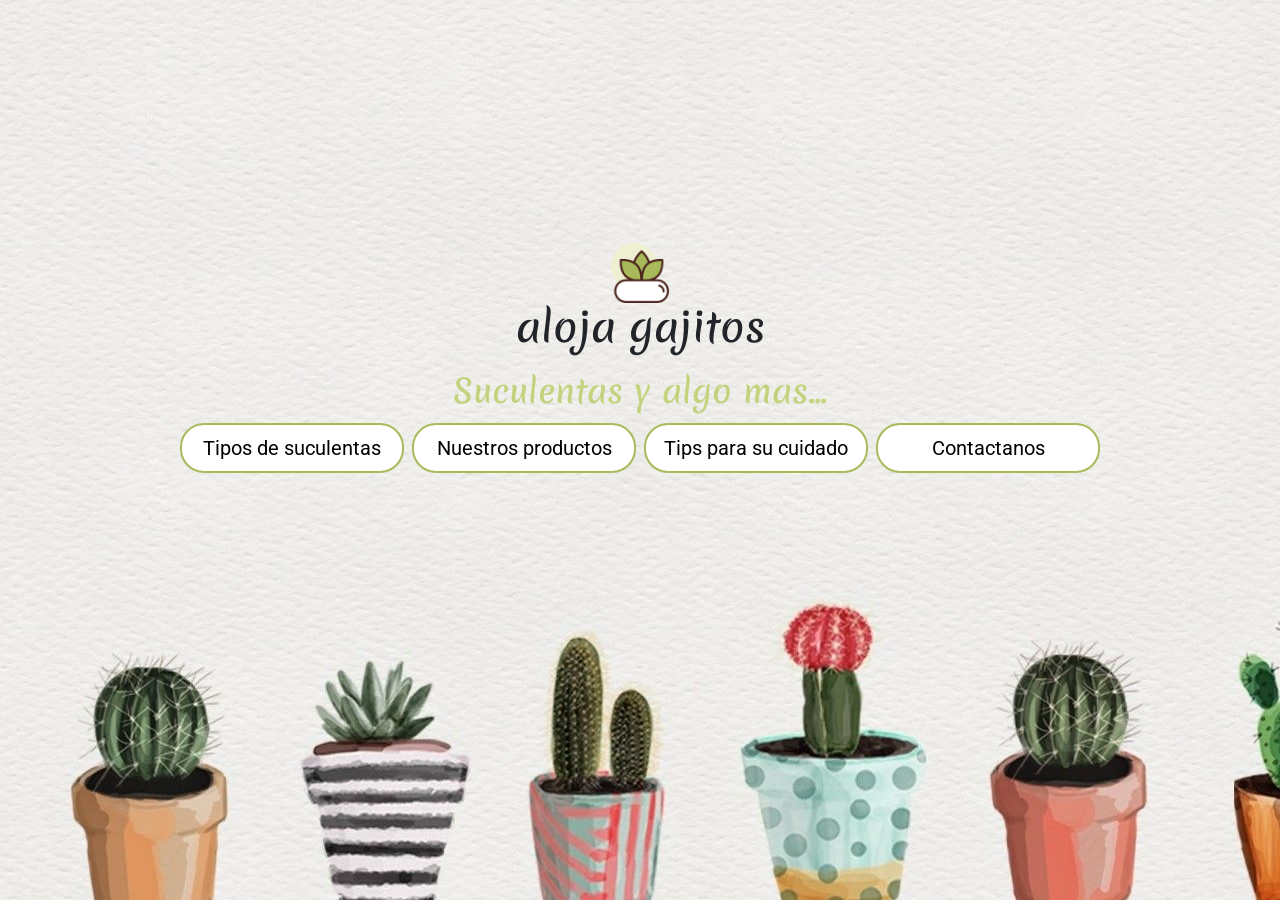
<file: index.html>
<!DOCTYPE html>
<html>
<head>
	<title>Aloja gajitos</title>
	<meta charset="utf-8">
    <meta name="viewport" content="width=device-width, initial-scale=1, shrink-to-fit=no">
    <link rel="stylesheet" href="https://use.fontawesome.com/releases/v5.15.3/css/all.css" integrity="sha384-SZXxX4whJ79/gErwcOYf+zWLeJdY/qpuqC4cAa9rOGUstPomtqpuNWT9wdPEn2fk" crossorigin="anonymous">

	<link rel="stylesheet" href="https://cdnjs.cloudflare.com/ajax/libs/animate.css/4.1.1/animate.min.css"/>

	
	<!-- cdn de bootstrap -->
	<link href="https://cdn.jsdelivr.net/npm/bootstrap@5.0.1/dist/css/bootstrap.min.css" rel="stylesheet" integrity="sha384-+0n0xVW2eSR5OomGNYDnhzAbDsOXxcvSN1TPprVMTNDbiYZCxYbOOl7+AMvyTG2x" crossorigin="anonymous">
	<!-- este script debe ir en la parte de abajo -->
	<script src="https://cdn.jsdelivr.net/npm/bootstrap@5.0.1/dist/js/bootstrap.bundle.min.js" integrity="sha384-gtEjrD/SeCtmISkJkNUaaKMoLD0//ElJ19smozuHV6z3Iehds+3Ulb9Bn9Plx0x4" crossorigin="anonymous"></script>

	<link rel="preconnect" href="https://fonts.gstatic.com">

	<link rel="stylesheet" type="text/css" href="css/estilo.css">


	<meta name="description" content="En nuestro sitio encontraras todo lo que necesites saber acerca de las suculentas y donde las conseguiras al mejor precio!">

	<meta name="keywords"  content="PLANTAS, SUCULENTAS, CACTUS, MACETAS">
	<!-- link del icono de la pestaña-->
	<link rel="shortcut icon" href="media/logoIcono.ico" />
</head>
<body>

	<!-- bloque del encabezado -->
	
	<div class="fondoPrincipal">
		<div class="fondoPrincipal__menu">
				<a href="index.html">
					<img class="logo logo-header" src="media/logo.png" alt="logo">
				</a>
			<h1 class="animate__animated animate__fadeIn ">aloja gajitos</h1>	
			<h2 class="animate__animated animate__fadeIn ">Suculentas y algo mas...</h2>
			<div class="fondoPrincipal__botones">
					
				<a href="pages/tipos.html" title="inicio">

					<button type="" class="button button1">
						Tipos de suculentas
					</button>
				</a>
				<a href="pages/productos.html" title="inicio">
					<button type="" class="button button1">
						Nuestros productos
					</button>
				</a>
				<a href="pages/tips.html" title="inicio">
					<button type="" class="button button1">
						Tips para su cuidado
					</button>
				</a>	
				<a href="pages/contactanos.html" title="inicio">
					<button type="" class="button button1">
						Contactanos
					</button>
				</a>	
			</div>
		</div>
	</div>

<script src="https://cdn.jsdelivr.net/npm/bootstrap@4.6.0/dist/js/bootstrap.bundle.min.js" integrity="sha384-Piv4xVNRyMGpqkS2by6br4gNJ7DXjqk09RmUpJ8jgGtD7zP9yug3goQfGII0yAns" crossorigin="anonymous">
</script>
<script src="https://code.jquery.com/jquery-3.5.1.slim.min.js" integrity="sha384-DfXdz2htPH0lsSSs5nCTpuj/zy4C+OGpamoFVy38MVBnE+IbbVYUew+OrCXaRkfj" crossorigin="anonymous">
</script>
<script src="https://cdn.jsdelivr.net/npm/bootstrap@4.6.0/dist/js/bootstrap.bundle.min.js" integrity="sha384-Piv4xVNRyMGpqkS2by6br4gNJ7DXjqk09RmUpJ8jgGtD7zP9yug3goQfGII0yAns" crossorigin="anonymous">
</script>


</body>
</html>
</file>
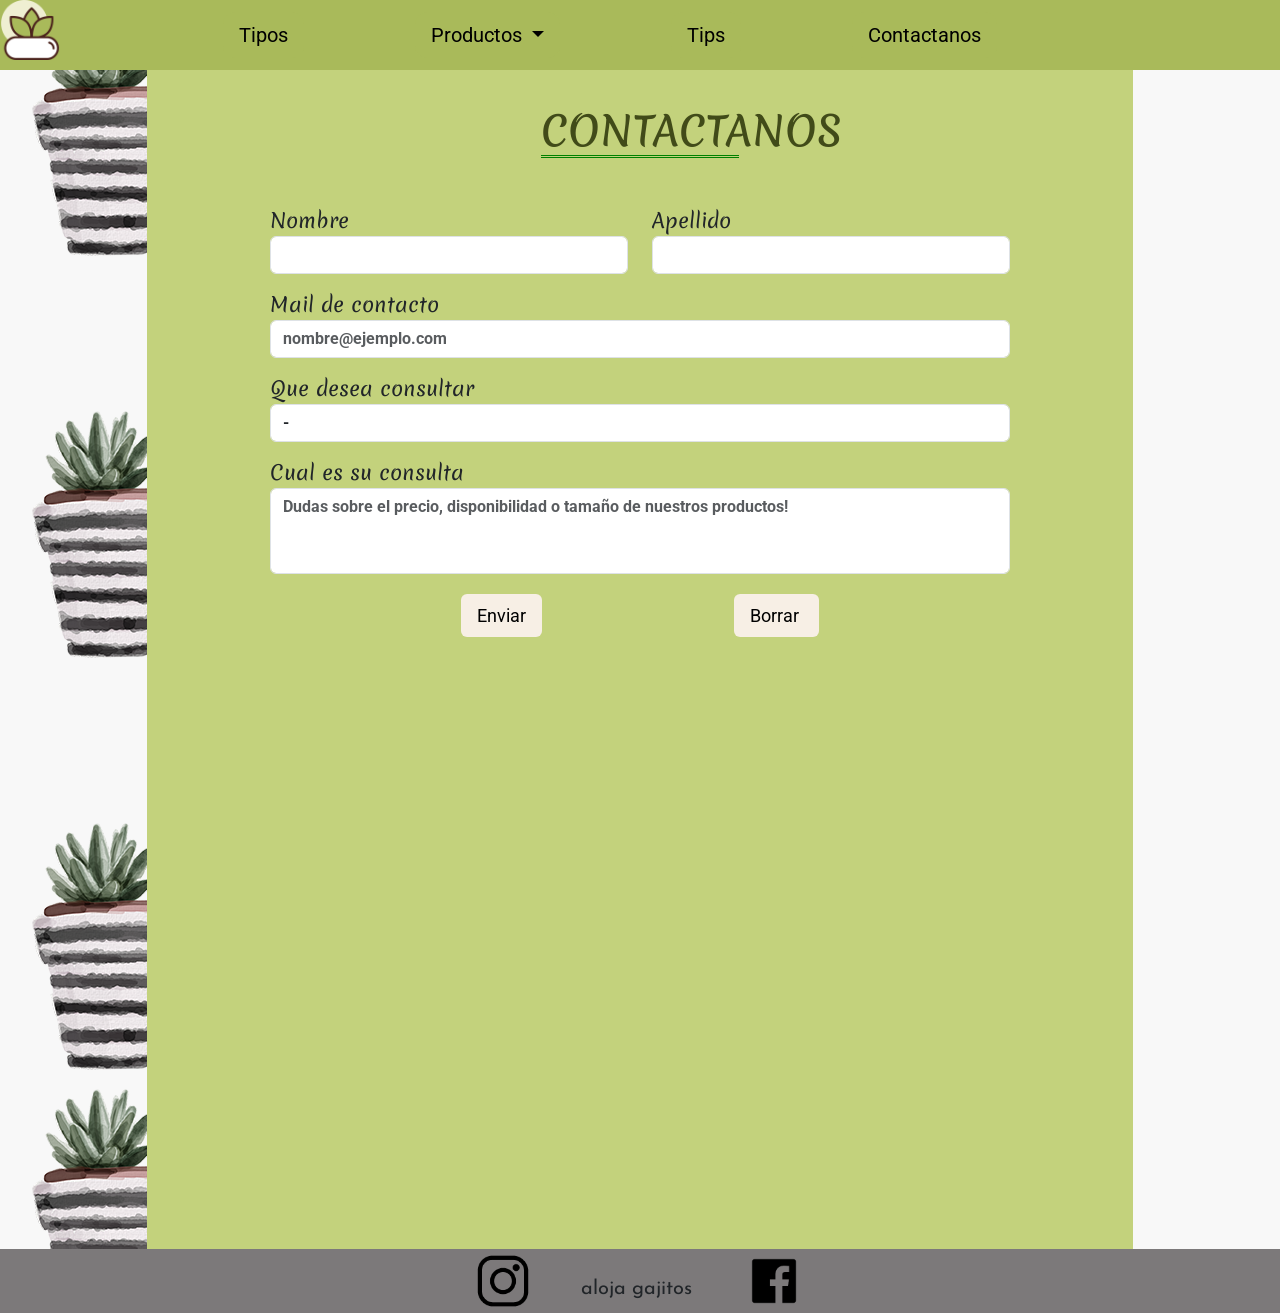
<file: pages/contactanos.html>
<!DOCTYPE html>
<html>
<head>
	<title>Contactanos</title>
	<meta charset="utf-8">
    <meta name="viewport" content="width=device-width, initial-scale=1, shrink-to-fit=no">
    <link rel="stylesheet" href="https://use.fontawesome.com/releases/v5.15.3/css/all.css" integrity="sha384-SZXxX4whJ79/gErwcOYf+zWLeJdY/qpuqC4cAa9rOGUstPomtqpuNWT9wdPEn2fk" crossorigin="anonymous">

	<link rel="stylesheet" href="https://cdnjs.cloudflare.com/ajax/libs/animate.css/4.1.1/animate.min.css"/>

	<!-- cdn de bootstrap -->
	<link href="https://cdn.jsdelivr.net/npm/bootstrap@5.0.1/dist/css/bootstrap.min.css" rel="stylesheet" integrity="sha384-+0n0xVW2eSR5OomGNYDnhzAbDsOXxcvSN1TPprVMTNDbiYZCxYbOOl7+AMvyTG2x" crossorigin="anonymous">
	<!-- este script debe ir en la parte de abajo -->
	<script src="https://cdn.jsdelivr.net/npm/bootstrap@5.0.1/dist/js/bootstrap.bundle.min.js" integrity="sha384-gtEjrD/SeCtmISkJkNUaaKMoLD0//ElJ19smozuHV6z3Iehds+3Ulb9Bn9Plx0x4" crossorigin="anonymous"></script>

	<link rel="preconnect" href="https://fonts.gstatic.com">

	<link rel="stylesheet" type="text/css" href="../css/estilo.css">
	<!-- link del icono de la pestaña-->
	<link rel="shortcut icon" href="../media/logoIcono.ico" />

	<meta name="description" content="No dudes en consultar cualquier duda que tengas sobre nosotros y nuestros productos!">
</head>
<body>
<!-- Header de la pagina, con sus respectivos navs -->
	<header>
	<a href="../index.html">
			<img class="logo logo-header" src="../media/logo.png" alt="logo">
		</a>
		<nav class="navbar navbar-light navbar-expand-lg  text-dark  w-100 m-auto">
			<div class="container-fluid">
			  <button class="navbar-toggler" type="button" data-bs-toggle="collapse" data-bs-target="#navbarNavDropdown" aria-controls="navbarNavDropdown" aria-expanded="false" aria-label="Toggle navigation">
				<span class="navbar-toggler-icon"></span>
			  </button>
			  <div class="collapse navbar-collapse" id="navbarNavDropdown">
				<ul class="navegador navbar-nav">
				  <li class="nav-item">
					<a class="button button3" aria-current="page" href="tipos.html">Tipos</a>
				  </li>
				  <li class="nav-item dropdown">
					<a class="button button3 dropdown-toggle" href="productos.html" id="navbarDropdownMenuLink" role="button" data-bs-toggle="dropdown" aria-expanded="false">
					  Productos
					</a>
					<ul class="dropdown-menu" aria-labelledby="navbarDropdownMenuLink">
					  <li><a class="dropdown-item  bg-transparent text-dark" href="productos.html">Suculentas</a></li>
					  <li><a class="dropdown-item  bg-transparent text-dark" href="productos.html#carouselExampleCaptions">Macetas</a></li>
					  <li><a class="dropdown-item  bg-transparent text-dark" href="productos.html#carouselExampleCaptions2">Cactus</a></li>
					  
					</ul>
				  </li>
				  <li class="nav-item">
					<a class="button button3" href="tips.html">Tips</a>
				  </li>
				 
				  <li class="nav-item">
					<a class="button button3" href="contactanos.html">Contactanos</a>
				  </li>
				</ul>
			  </div>
			</div>
		  </nav>
	</header>
		<!-- bloque para establecer el fondo-->
	<div class="fondo">
		<!-- bloque que contiene toda la informacion principal del sitio -->
		<div class="menuPrincipal">
			<div class="subBloques" id="contactanos">
				<h1 class="subBloques__subtitulos" >CONTACTANOS</h1>
				<!-- bloque interior de parrafos y demas-->
				<div class="subBloques__parrafos">
						<!-- bloque para dejar el formulario de contacto y el mapa donde se encuentra el local-->
						<div class="bloqueContacto">					
							<div class="formulario">	
								<form>
									<div class="row">
									    <div class="col">
									    	<label for="">Nombre</label>
									      <input type="text" class="form-control places" >
									    </div>
									    <div class="col">
									    	<label for="">Apellido</label>
									      <input type="text" class="form-control places" >
									    </div>
									</div>
								  <div class="form-group">
								    <label for="exampleFormControlInput1">Mail de contacto</label>
								    <input type="email" class="form-control places" id="exampleFormControlInput1" placeholder="nombre@ejemplo.com">
								  </div>
								  <div class="form-group">
								    <label  for="exampleFormControlSelect1">Que desea consultar</label>
								    <select class="form-control places" id="exampleFormControlSelect1">
								      <option class="places bg-transparent">-</option>
								      <option class="places">Suculenta</option>
								      <option class="places">Maceta</option>
								      <option class="places">Cactus</option>
								      <option class="places">Otra</option>
								    </select>
								  </div>
								  <div class="form-group">
								    <label for="exampleFormControlTextarea1">Cual es su consulta</label>
								    <textarea class="form-control places" id="exampleFormControlTextarea1" rows="3" placeholder="Dudas sobre el precio, disponibilidad o tamaño de nuestros productos!"></textarea>
								  </div>
								<div class="consulta__boton">
									<button type="button" id="Enviar" class="button button2" data-backdrop="false" data-dismiss="#envioContacto" data-toggle="modal" data-target="#envioContacto" >
										Enviar
									</button>
									<div class="modal fade" id="envioContacto" tabindex="-1"  aria-hidden="true">
									  <div class="modal-dialog">
									    <div class="modal-content">						
									      <div class="modal-body">
									        Muchas gracias por contactarse! Vamos a responder su consulta a la brevedad :)
									      </div>
									      <div class="modal-footer">
									        <button type="button" class="button button2 buttonClose" data-dismiss="modal">Cerrar</button>
									      </div>
									    </div>
									  </div>
									</div>
									<input class=" button button2 buttonClose" type="reset"  name="reset" value="Borrar ">	
								</div>
								</form>
							</div>
							<div class="mapa">								
								<iframe src="https://www.google.com/maps/embed?pb=!1m18!1m12!1m3!1d1900.0476895136574!2d-59.8729751818646!3d-36.78288241011887!2m3!1f0!2f0!3f0!3m2!1i1024!2i768!4f13.1!3m3!1m2!1s0x9594270cb473174b%3A0x2f7ccb12e36c6a9c!2sAzul%2C%20Provincia%20de%20Buenos%20Aires!5e0!3m2!1ses-419!2sar!4v1626134187841!5m2!1ses-419!2sar" style="border:0;" allowfullscreen="" loading="lazy"></iframe>
							</div>
						</div>
				</div>
			</div>
		</div>
	</div>
<!-- Seccion del footer -->
<footer class="foot">
	<div class="redes" >
		<a href="https://www.instagram.com/leomessi/" target="_blank">
			<img src="../media/IgLetra.png" alt="instagram">
		</a>	
		<p>aloja gajitos</p>
		<a  href="https://www.facebook.com/" target="_blank">
			<img class="face" src="../media/faceLetra.png" alt="Faceebook">
		</a>
	</div>

</footer>

<!-- Lista de scripts -->
<script src="https://cdn.jsdelivr.net/npm/bootstrap@4.6.0/dist/js/bootstrap.bundle.min.js" integrity="sha384-Piv4xVNRyMGpqkS2by6br4gNJ7DXjqk09RmUpJ8jgGtD7zP9yug3goQfGII0yAns" crossorigin="anonymous">
</script>
<script src="https://code.jquery.com/jquery-3.5.1.slim.min.js" integrity="sha384-DfXdz2htPH0lsSSs5nCTpuj/zy4C+OGpamoFVy38MVBnE+IbbVYUew+OrCXaRkfj" crossorigin="anonymous">
</script>
<script src="https://cdn.jsdelivr.net/npm/bootstrap@4.6.0/dist/js/bootstrap.bundle.min.js" integrity="sha384-Piv4xVNRyMGpqkS2by6br4gNJ7DXjqk09RmUpJ8jgGtD7zP9yug3goQfGII0yAns" crossorigin="anonymous">
</script>

</body>
</html>
</file>
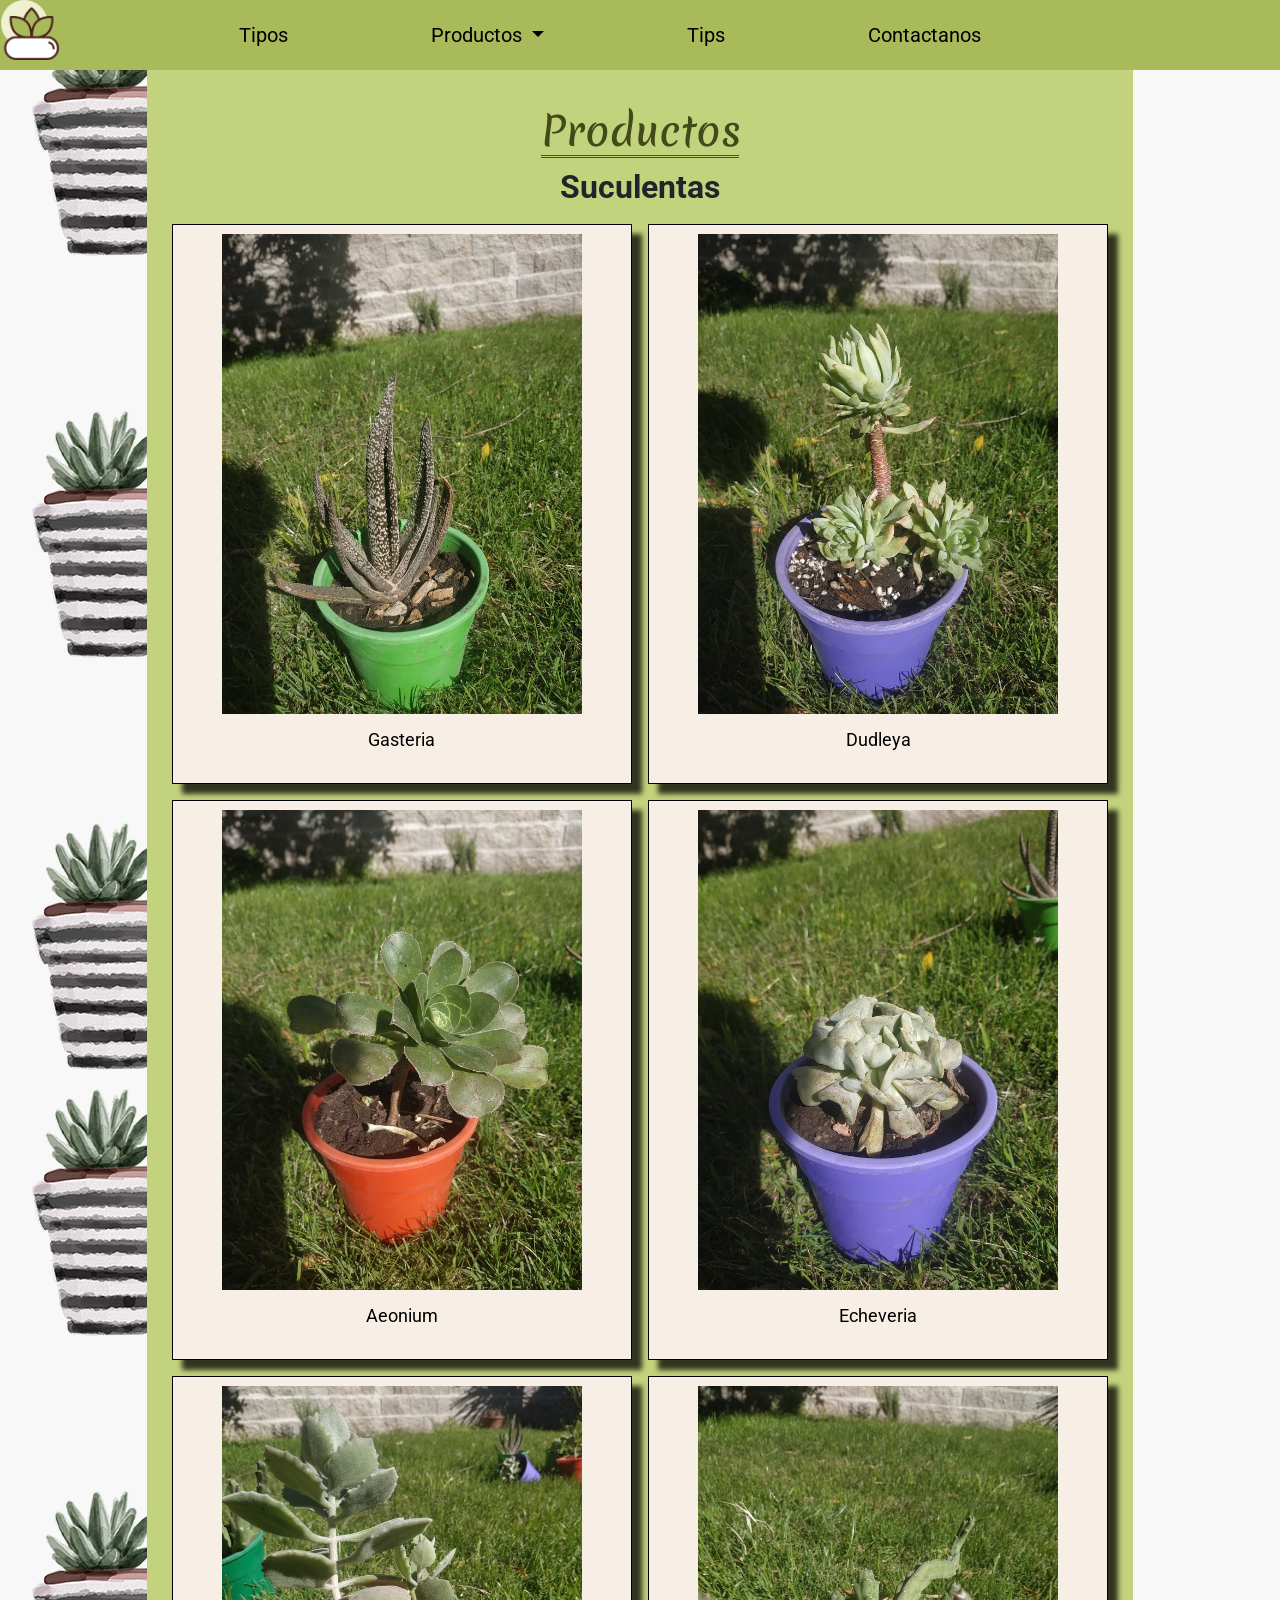
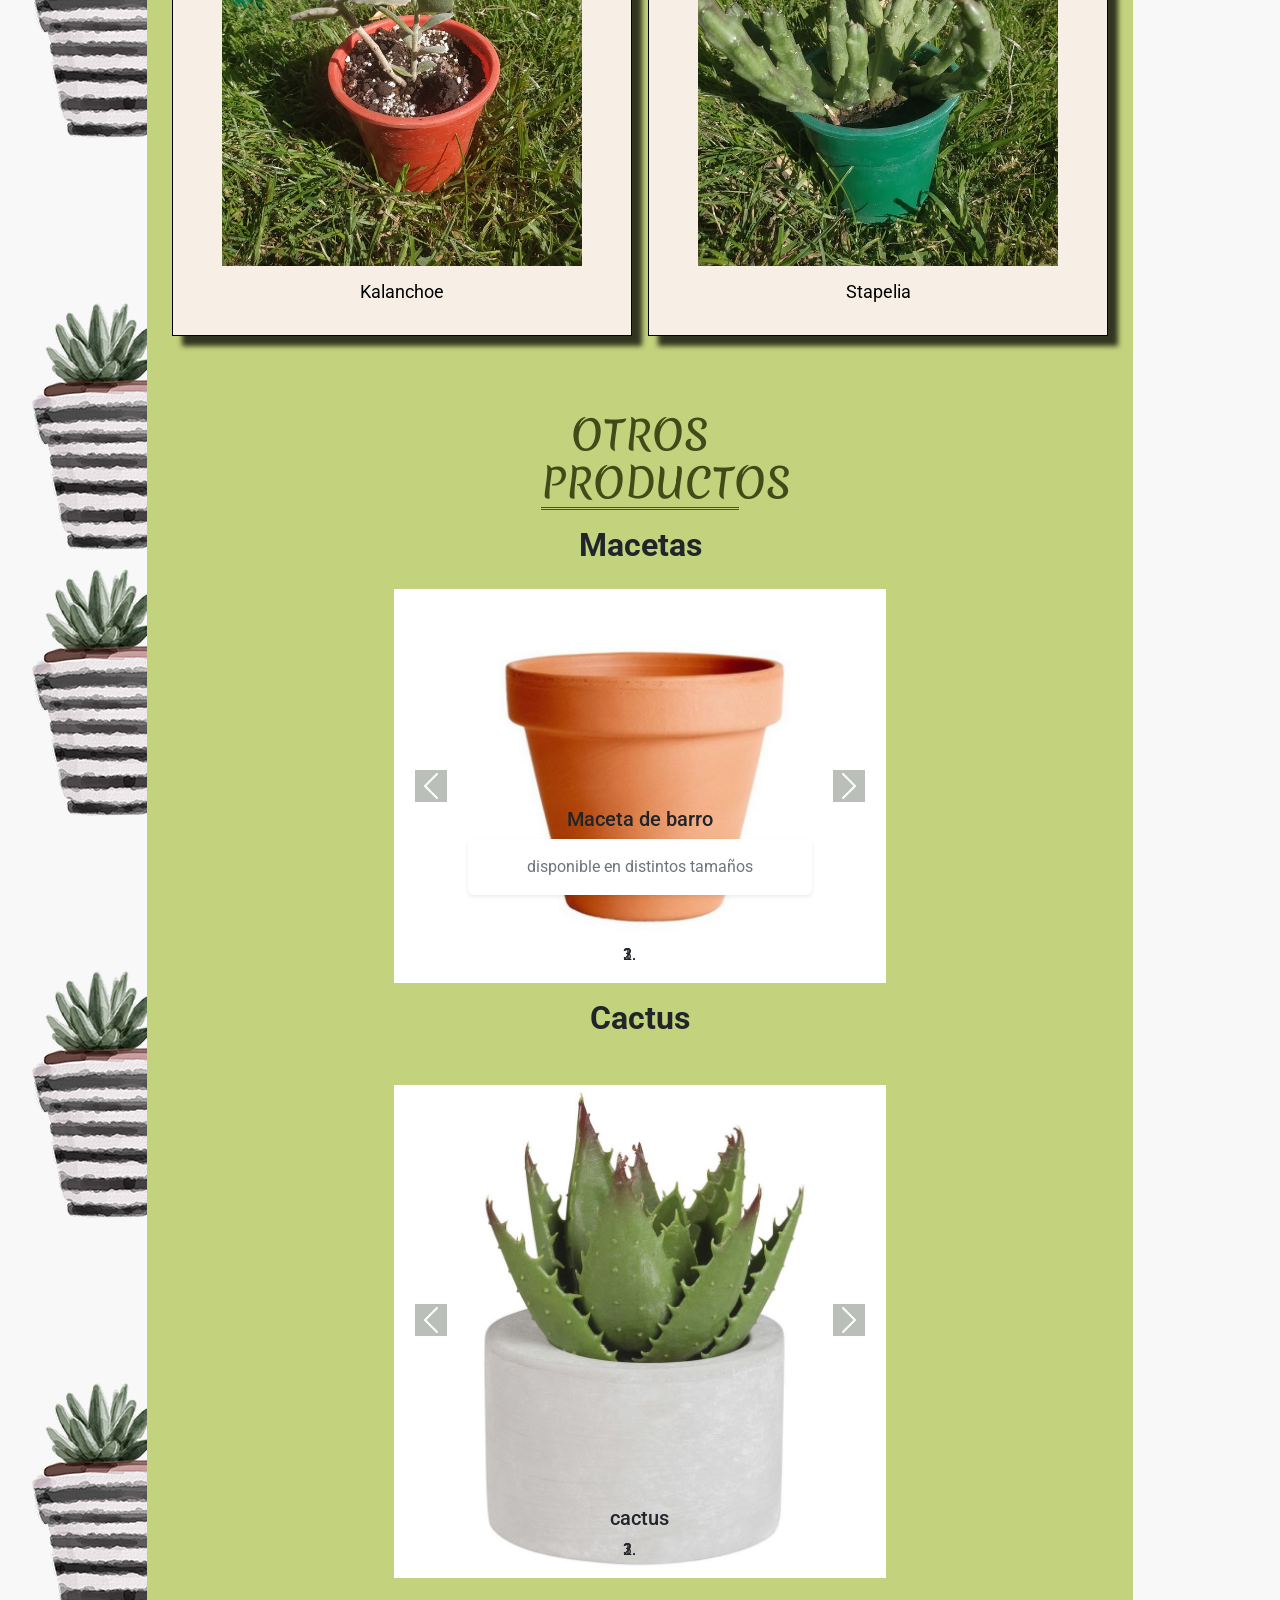
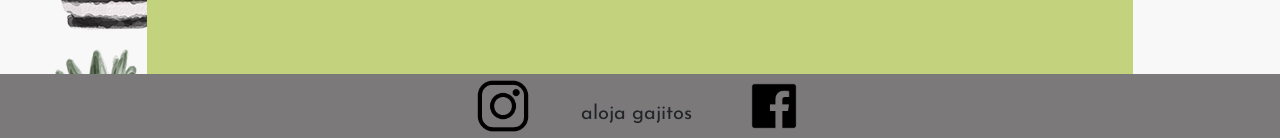
<file: pages/productos.html>
<!DOCTYPE html>
<html>
<head>
	<title>Productos</title>
	<meta charset="utf-8">
    <meta name="viewport" content="width=device-width, initial-scale=1, shrink-to-fit=no">
    <link rel="stylesheet" href="https://use.fontawesome.com/releases/v5.15.3/css/all.css" integrity="sha384-SZXxX4whJ79/gErwcOYf+zWLeJdY/qpuqC4cAa9rOGUstPomtqpuNWT9wdPEn2fk" crossorigin="anonymous">

	<link rel="stylesheet" href="https://cdnjs.cloudflare.com/ajax/libs/animate.css/4.1.1/animate.min.css"/>

	<!-- cdn de bootstrap -->
	<link href="https://cdn.jsdelivr.net/npm/bootstrap@5.0.1/dist/css/bootstrap.min.css" rel="stylesheet" integrity="sha384-+0n0xVW2eSR5OomGNYDnhzAbDsOXxcvSN1TPprVMTNDbiYZCxYbOOl7+AMvyTG2x" crossorigin="anonymous">
	<!-- este script debe ir en la parte de abajo -->
	<script src="https://cdn.jsdelivr.net/npm/bootstrap@5.0.1/dist/js/bootstrap.bundle.min.js" integrity="sha384-gtEjrD/SeCtmISkJkNUaaKMoLD0//ElJ19smozuHV6z3Iehds+3Ulb9Bn9Plx0x4" crossorigin="anonymous"></script>

	<link rel="preconnect" href="https://fonts.gstatic.com">

	<link rel="stylesheet" type="text/css" href="../css/estilo.css">

	<meta name="description" content="Aqui podras encontrar nuestros diversos productos, no dudes en consultar!">
</head>
<body>
<!-- Header de la pagina, con sus respectivos navs -->
	<header>
	<a href="../index.html">
			<img class="logo logo-header" src="../media/logo.png" alt="logo">
		</a>
		<nav class="navbar navbar-light navbar-expand-lg  text-dark  w-100 m-auto">
			<div class="container-fluid">
			  <button class="navbar-toggler" type="button" data-bs-toggle="collapse" data-bs-target="#navbarNavDropdown" aria-controls="navbarNavDropdown" aria-expanded="false" aria-label="Toggle navigation">
				<span class="navbar-toggler-icon"></span>
			  </button>
			  <div class="collapse navbar-collapse" id="navbarNavDropdown">
				<ul class="navegador navbar-nav">
				  <li class="nav-item">
					<a class="button button3" aria-current="page" href="tipos.html">Tipos</a>
				  </li>
				  <li class="nav-item dropdown">
					<a class="button button3 dropdown-toggle" href="productos.html" id="navbarDropdownMenuLink" role="button" data-bs-toggle="dropdown" aria-expanded="false">
					  Productos
					</a>
					<ul class="dropdown-menu" aria-labelledby="navbarDropdownMenuLink">
					  <li><a class="dropdown-item  bg-transparent text-dark" href="productos.html">Suculentas</a></li>
					  <li><a class="dropdown-item  bg-transparent text-dark" href="productos.html#carouselExampleCaptions">Macetas</a></li>
					  <li><a class="dropdown-item  bg-transparent text-dark" href="productos.html#carouselExampleCaptions2">Cactus</a></li>
					  
					</ul>
				  </li>
				  <li class="nav-item">
					<a class="button button3" href="tips.html">Tips</a>
				  </li>
				 
				  <li class="nav-item">
					<a class="button button3" href="contactanos.html">Contactanos</a>
				  </li>
				</ul>
			  </div>
			</div>
		  </nav>
	</header>
<!-- bloque para establecer el fondo-->
<div class="fondo">
	<!-- bloque que contiene toda la informacion principal del sitio -->
	<div class="menuPrincipal">
		<div class="subBloques" id="producto">			
				<h1 class="subBloques__subtitulos">Productos</h1>
				<!-- bloque interior de parrafos y demas-->
				<div class="subBloques__parrafos">
					<div id="tituloParrafo">
						<h2>Suculentas</h2>
					</div>
					<!--Bloque que contiene nuestras suculentas al publico -->
					<div class="subBloques__grilla">
						<div class="grilla__bloques">
							<img  class="grilla__img" src="../media/sucuVenta3.jpg"  alt="Gasteria">

							<div class="tipos__nombres">
								<!-- Button trigger modal -->
								<button type="button animate__pulse" class="button button2" data-toggle="modal" data-target="#exampleModal">
								  Gasteria
								</button>
								<!-- Modal de la suculenta en cuestion -->
								<div class="modal fade" id="exampleModal" tabindex="-1" aria-labelledby="exampleModalLabel" aria-hidden="true">
								  <div class="modal-dialog">
								    <div class="modal-content">
								      <div class="modal-header">
								        <h5 class="modal-title m-auto" id="exampleModalLabel"> Gasteria</h5>
								       
								      </div>
								      <div class="modal-body container-md">
								       <img class="img-fluid w-75" alt="Responsive image" src="../media/sucuVenta3.jpg"   alt="Gasteria">
								      </div>
								      <div class="modal-footer">
								      	<p>
								      		Proveniente de Africa, esta suculenta es compacta y fácil de cultivar. Sus hojas son gordas y con forma de lengua.
								      	</p>
								        <button type="button" class="btn btn-secondary buttonClose" data-dismiss="modal">
								        	Cerrar
								        </button>
								   
								      </div>
								    </div>
								  </div>
								</div>
							</div>
						</div>
						<div class="grilla__bloques">							
							<img class="grilla__img" src="../media/sucuVenta4.jpg" alt=" Dudleya">
							<div class="tipos__nombres">
									<!-- Button trigger modal -->
								<button type="button animate__pulse" class="button button2" data-toggle="modal" data-target="#exampleModal2">
								 Dudleya
								</button>
								<!-- Modal de la suculenta en cuestion -->
								<div class="modal fade" id="exampleModal2" tabindex="-1" aria-labelledby="exampleModalLabel" aria-hidden="true">
								  <div class="modal-dialog">
								    <div class="modal-content">
								      <div class="modal-header">
								        <h5 class="modal-title m-auto" id="exampleModalLabel"> Dudleya</h5>
								      </div>
								      <div class="modal-body container-md">
								       <img class="img-fluid w-75" alt="Responsive image" src="../media/sucuVenta4.jpg" srcset=""  alt=" Dudleya">
								      </div>
								      <div class="modal-footer">
								      	<p>
								      		Provenientes de Norteamerica, estas plantas parecen flores salidas de la tierra, ideal para tener en macetas y sin necesidad de mucho cuidado.
								      		
								      	</p>
								        <button type="button" class="btn btn-secondary buttonClose" data-dismiss="modal">Cerrar</button>
								   
								      </div>
								    </div>
								  </div>
								</div>

							</div>
						</div>
						<div class="grilla__bloques">
							<img class="grilla__img" class="dedoNiño" src="../media/sucuVenta5.jpg" alt="Aeonium">
							<div class="tipos__nombres">
									<!-- Button trigger modal -->
								<button type="button animate__pulse" class="button button2" data-toggle="modal" data-target="#exampleModal3">
								 Aeonium
								</button>
								<!-- Modal de la suculenta en cuestion -->
								<div class="modal fade" id="exampleModal3" tabindex="-1" aria-labelledby="exampleModalLabel" aria-hidden="true">
								  <div class="modal-dialog">
								    <div class="modal-content">
								      <div class="modal-header">
								        <h5 class="modal-title m-auto" id="exampleModalLabel"> Aeonium</h5>
								      </div>
								      <div class="modal-body container-md">
								       <img class="img-fluid w-50 " alt="Responsive image" src="../media/sucuVenta5.jpg"  alt="Aeonium">
								      </div>
								      <div class="modal-footer">
								      	<p>
								      		Nativa de las Islas Canarias. estas suculentas llegan a tener un gran tamaño, dando aspecto de un árbol en miniatura. Sus flores aparecen al final del invierno, entrando a la primavera.									      	
								      	</p>
								        <button type="button" class="btn btn-secondary buttonClose" data-dismiss="modal">Cerrar</button>
								   
								      </div>
								    </div>
								  </div>
								</div>
								
							</div>
						</div>
						<div class="grilla__bloques">
							<img class="grilla__img" src="../media/sucuVenta6.jpg" alt="Echeveria">
							<div class="tipos__nombres">
									<!-- Button trigger modal -->
								<button type="button animate__pulse" class="button button2" data-toggle="modal" data-target="#exampleModal4">
									Echeveria
								</button>
								<!-- Modal de la suculenta en cuestion -->
								<div class="modal fade" id="exampleModal4" tabindex="-1" aria-labelledby="exampleModalLabel" aria-hidden="true">
								  <div class="modal-dialog">
								    <div class="modal-content">
								      <div class="modal-header">
								        <h5 class="modal-title m-auto" id="exampleModalLabel">Echeveria</h5>
								      </div>
								      <div class="modal-body container-md">
								       <img class="img-fluid w-100" alt="Responsive image" src="../media/sucuVenta6.jpg"  alt="Echeveria">
								      </div>
								      <div class="modal-footer">
								      	<p>
								      		Originaria de América, tiene hojas carnosas y crece en forma de roseta, que almacenan mucha agua. La floracion comienza en primavera hasta finales del verano.
								      	
								      	</p>
								        <button type="button" class="btn btn-secondary buttonClose" data-dismiss="modal">Cerrar</button>
								   
								      </div>
								    </div>
								  </div>
								</div>
							
							</div>
						</div>
						<div class="grilla__bloques">
							<img class="grilla__img" src="../media/sucuVenta7.jpg" alt="Kalanchoe">
							<div class="tipos__nombres">

									<!-- Button trigger modal -->
								<button type="button animate__pulse" class="button button2" data-toggle="modal" data-target="#exampleModal5">
									Kalanchoe
								</button>
								<!-- Modal de la suculenta en cuestion -->
								<div class="modal fade" id="exampleModal5" tabindex="-1" aria-labelledby="exampleModalLabel" aria-hidden="true">
								  <div class="modal-dialog">
								    <div class="modal-content">
								      <div class="modal-header">
								        <h5 class="modal-title m-auto" id="exampleModalLabel">Kalanchoe</h5>
								      </div>
								      <div class="modal-body container-md">
								       <img class="img-fluid w-100" alt="Responsive image" src="../media/sucuVenta7.jpg"  alt="Kalanchoe">
								      </div>
								      <div class="modal-footer">
								      	<p>
								      		De origen Africano, es perfecta para la decoración de cualquier ambiente, dado que no requiere de muchos cuidados. Presentan un tallo y hojas carnosas, y llega a crecer preciosas flores. 			
								      	</p>
								        <button type="button" class="btn btn-secondary buttonClose" data-dismiss="modal">Cerrar</button>								   
								      </div>
								    </div>
								  </div>
								</div>
								
							</div>
						</div>
						<div class="grilla__bloques">
							<img  class="grilla__img" src="../media/sucuVenta8.jpg" alt="Stapelia">
							<div class="tipos__nombres">

									<!-- Button trigger modal -->
								<button type="button animate__pulse" class="button button2" data-toggle="modal" data-target="#exampleModal6">
								 Stapelia
								</button>
								<!-- Modal de la suculenta en cuestion -->
								<div class="modal fade" id="exampleModal6" tabindex="-1" aria-labelledby="exampleModalLabel" aria-hidden="true">
								  <div class="modal-dialog">
								    <div class="modal-content">
								      <div class="modal-header">
								        <h5 class="modal-title m-auto" id="exampleModalLabel"> Stapelia</h5>
								      </div>
								      <div class="modal-body container-md">
								       <img class="img-fluid w-75" alt="Responsive image" src="../media/sucuVenta8.jpg"  alt="Stapelia">
								      </div>
								      <div class="modal-footer">
								      	<p>
								      		Originarias de zonas tropicales de África del sur, son conocidas por tener una hermosa y muy grande flor en forma de estrella plana, estas son únicas en su especie y llegan a tener un enorme tamaño (la que tenemos en exhibición aun es muy pequeña para desarrollarla).
								      		
								      	</p>
								        <button type="button" class="btn btn-secondary buttonClose" data-dismiss="modal">Cerrar</button>
								   
								      </div>
								    </div>
								  </div>
								</div>
								
							</div>
						</div>
					</div>	
				</div>
		</div>
			<div class="subBloques" id="productos">
				<h1 class="subBloques__subtitulos">OTROS PRODUCTOS</h1>
				<!-- bloque interior de parrafos y demas-->
				<div class="subBloques__parrafos">
					<div class="tituloParrafo">
						<h2>Macetas</h2>					
					</div>
					<!--Aqui establecemos un carousel para exponer nuestros cactus y macetas  -->
					<div class="carrou">	
						<div id="carouselExampleCaptions" class="carousel slide  m-auto" data-ride="carousel">
							  <ol class="carousel-indicators">
							    <li data-target="#carouselExampleCaptions" data-slide-to="0" class="active"></li>
							    <li data-target="#carouselExampleCaptions" data-slide-to="1"></li>
							    <li data-target="#carouselExampleCaptions" data-slide-to="2"></li>
							  </ol>
							  <div id="fotosMacetas" class="carousel-inner">
							    <div class="carousel-item active">
							      <img src="../media/macetaBarro.png" class="d-block w-100 " alt="Maceta de barro">
							      <div class="carousel-caption d-none d-md-block">
							        <h5 class="text-body">Maceta de barro</h5>
							        <p class="text-secondary shadow-sm p-3 mb-5 bg-white rounded">disponible en distintos tamaños</p>
							      </div>
							    </div>
							    <div class="carousel-item">
							      <img src="../media/maceCeramica.jpg" class="d-block w-100" alt="maceta de ceramica">
							      <div class="carousel-caption d-none d-md-block">
							        <h5 class="text-body">macetas de ceramica</h5>
							        <p class="text-secondary shadow-sm p-3 mb-5 bg-white rounded">disponible en distintos tamaños</p>
							      </div>
							    </div>
							    <div class="carousel-item">
							      <img src="../media/macePlastico.jpg" class="d-block w-100" alt="maceta de plastico">
							      <div class="carousel-caption d-none d-md-block">
							        <h5 class="text-body">macetas de plastico</h5>
							        <p  class="text-secondary shadow-sm p-3 mb-5 bg-white rounded">disponible en distintos tamaños</p>
							      </div>
							    </div>
							  </div>
							  <a class="carousel-control-prev text-dark" href="#carouselExampleCaptions" role="button" data-slide="prev">
							    <span class="carousel-control-prev-icon" aria-hidden="true"></span>
							    <span class="sr-only">Previous</span>
							  </a>
							  <a class="carousel-control-next" href="#carouselExampleCaptions" role="button" data-slide="next">
							    <span class="carousel-control-next-icon" aria-hidden="true"></span>
							    <span class="sr-only">Next</span>
							  </a>
						</div>
					</div>

						<div class="tituloParrafo">
							<h2>Cactus</h2>					
						</div>
						<div class="carrou">	
							<div id="carouselExampleCaptions2" class="carousel slide  pt-4" data-ride="carousel">
							  <ol class="carousel-indicators">
							    <li data-target="#carouselExampleCaptions2" data-slide-to="0" class="active"></li>
							    <li data-target="#carouselExampleCaptions2" data-slide-to="1"></li>
							    <li data-target="#carouselExampleCaptions" data-slide-to="2"></li>
							  </ol>
							  <div id="fotosMacetas" class="carousel-inner">
							    <div class="carousel-item active">
							      <img src="../media/cactus.jpg" class="d-block w-100" alt="cactus">
							      <div class="carousel-caption d-none d-md-block">
							        <h5 class="text-body">cactus</h5>
							 
							      </div>
							    </div>
							    <div class="carousel-item">
							      <img src="../media/cactusFlor.jpg" class="d-block w-100" alt="cactus con flor">
							      <div class="carousel-caption d-none d-md-block">
							        <h5 class="text-body">cactus con flor</h5>
							        
							      </div>
							    </div>
							  
							  </div>
							  <a class="carousel-control-prev" href="#carouselExampleCaptions2" role="button" data-slide="prev">
							    <span class="carousel-control-prev-icon" aria-hidden="true"></span>
							    <span class="sr-only">Previous</span>
							  </a>
							  <a class="carousel-control-next" href="#carouselExampleCaptions2" role="button" data-slide="next">
							    <span class="carousel-control-next-icon" aria-hidden="true"></span>
							    <span class="sr-only">Next</span>
							  </a>
						</div>		
					</div>		
				</div>
			</div>
		</div>
		<!-- Seccion del footer -->
		<footer class="foot">
			<div class="redes" >
				<a href="https://www.instagram.com/leomessi/" target="_blank">
					<img src="../media/IgLetra.png" alt="instagram">
				</a>	
				<p>aloja gajitos</p>
				<a  href="https://www.facebook.com/" target="_blank">
					<img class="face" src="../media/faceLetra.png" alt="Faceebook">
				</a>
			</div>
		</footer>
	</div>

	<!-- Lista de scripts -->
<script src="https://cdn.jsdelivr.net/npm/bootstrap@4.6.0/dist/js/bootstrap.bundle.min.js" integrity="sha384-Piv4xVNRyMGpqkS2by6br4gNJ7DXjqk09RmUpJ8jgGtD7zP9yug3goQfGII0yAns" crossorigin="anonymous">
</script>
<script src="https://code.jquery.com/jquery-3.5.1.slim.min.js" integrity="sha384-DfXdz2htPH0lsSSs5nCTpuj/zy4C+OGpamoFVy38MVBnE+IbbVYUew+OrCXaRkfj" crossorigin="anonymous">
</script>
<script src="https://cdn.jsdelivr.net/npm/bootstrap@4.6.0/dist/js/bootstrap.bundle.min.js" integrity="sha384-Piv4xVNRyMGpqkS2by6br4gNJ7DXjqk09RmUpJ8jgGtD7zP9yug3goQfGII0yAns" crossorigin="anonymous">
</script>


</body>
</html>
</file>
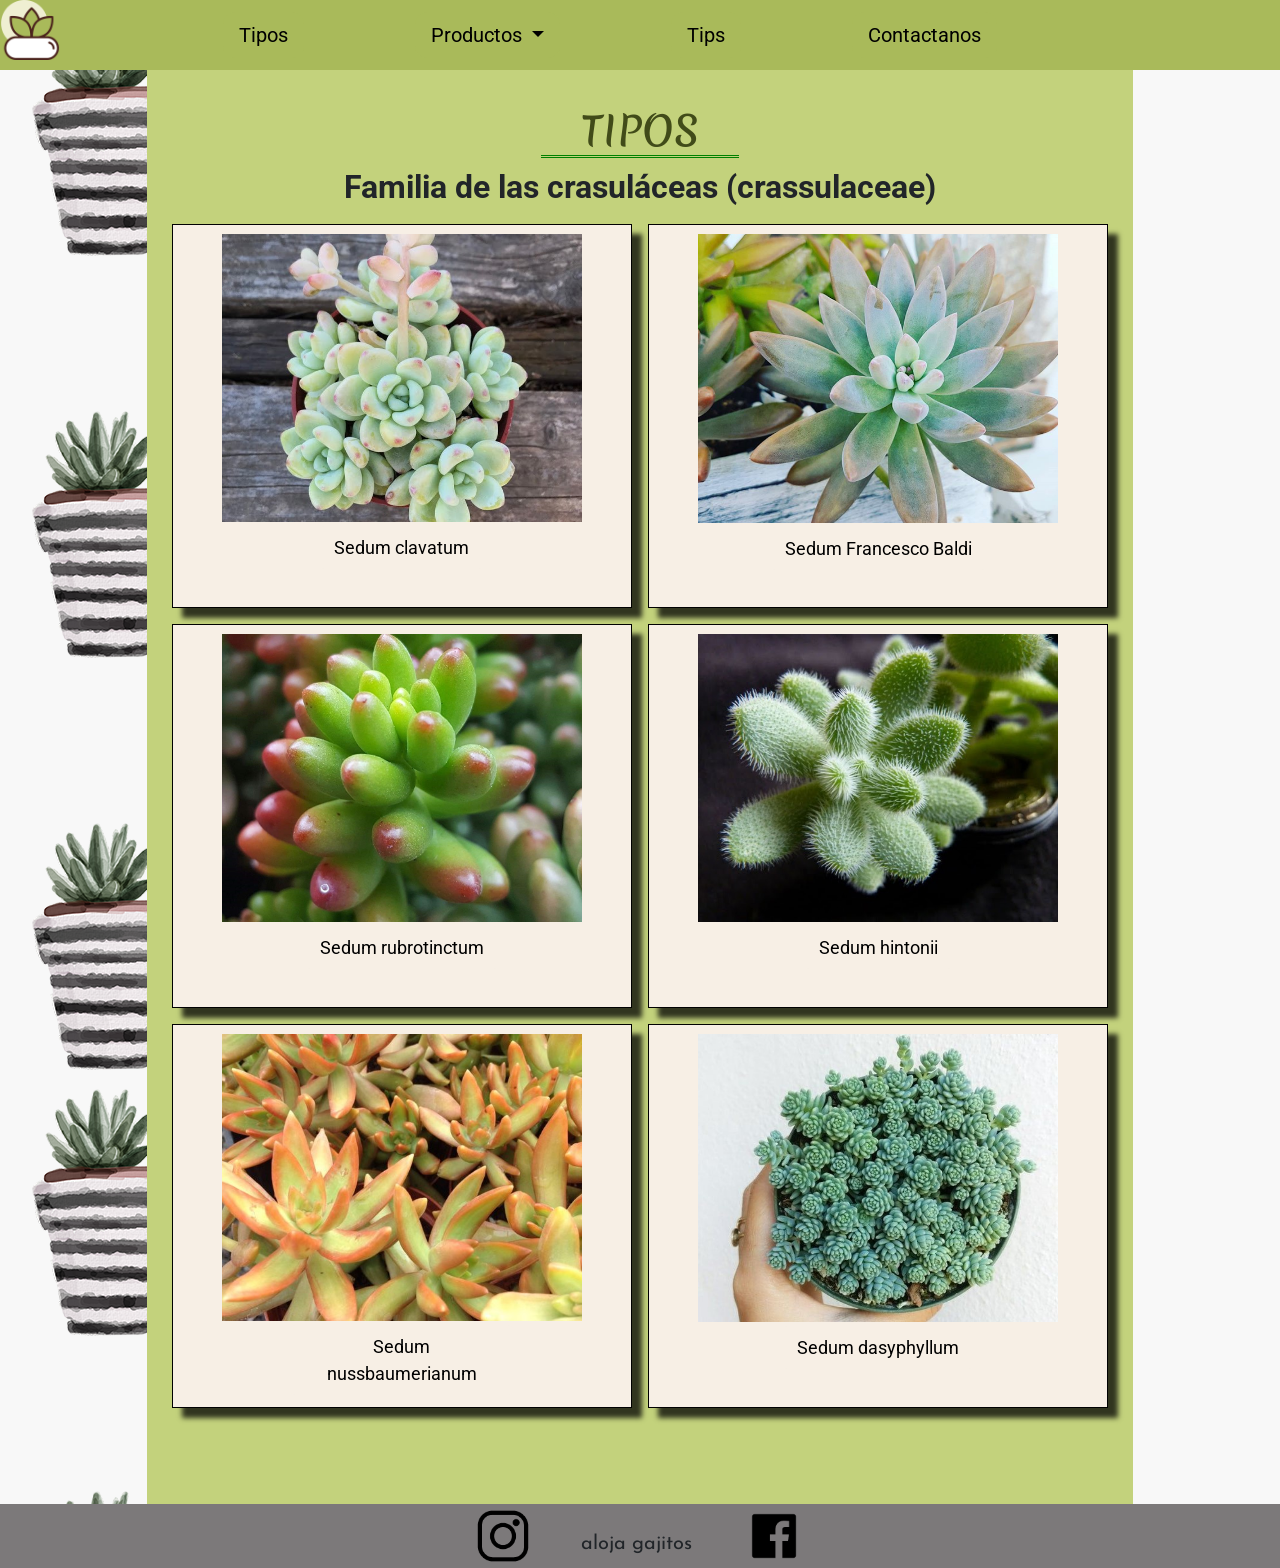
<file: pages/tipos.html>
<!DOCTYPE html>
<html>
<head>
	<title>Tipos</title>
	<meta charset="utf-8">
    <meta name="viewport" content="width=device-width, initial-scale=1, shrink-to-fit=no">
    <link rel="stylesheet" href="https://use.fontawesome.com/releases/v5.15.3/css/all.css" integrity="sha384-SZXxX4whJ79/gErwcOYf+zWLeJdY/qpuqC4cAa9rOGUstPomtqpuNWT9wdPEn2fk" crossorigin="anonymous">

	<link rel="stylesheet" href="https://cdnjs.cloudflare.com/ajax/libs/animate.css/4.1.1/animate.min.css"/>

	<!-- cdn de bootstrap -->
	<link href="https://cdn.jsdelivr.net/npm/bootstrap@5.0.1/dist/css/bootstrap.min.css" rel="stylesheet" integrity="sha384-+0n0xVW2eSR5OomGNYDnhzAbDsOXxcvSN1TPprVMTNDbiYZCxYbOOl7+AMvyTG2x" crossorigin="anonymous">
	<!-- este script debe ir en la parte de abajo -->
	<script src="https://cdn.jsdelivr.net/npm/bootstrap@5.0.1/dist/js/bootstrap.bundle.min.js" integrity="sha384-gtEjrD/SeCtmISkJkNUaaKMoLD0//ElJ19smozuHV6z3Iehds+3Ulb9Bn9Plx0x4" crossorigin="anonymous"></script>

	<link rel="preconnect" href="https://fonts.gstatic.com">

	<link rel="stylesheet" type="text/css" href="../css/estilo.css">
	<!-- link del icono de la pestaña-->
	<link rel="shortcut icon" href="../media/logoIcono.ico" />

	<meta name="description" content="Aqui podras encontrar diversos tipos de suculentas!">

</head>
<body>
	<!-- Header de la pagina, con sus respectivos navs -->
	<header>
	<a href="../index.html">
			<img class="logo logo-header" src="../media/logo.png" alt="logo">
		</a>
		<nav class="navbar navbar-light navbar-expand-lg  text-dark  w-100 m-auto">
			<div class="container-fluid">
			  <button class="navbar-toggler" type="button" data-bs-toggle="collapse" data-bs-target="#navbarNavDropdown" aria-controls="navbarNavDropdown" aria-expanded="false" aria-label="Toggle navigation">
				<span class="navbar-toggler-icon"></span>
			  </button>
			  <div class="collapse navbar-collapse" id="navbarNavDropdown">
				<ul class="navegador navbar-nav">
				  <li class="nav-item">
					<a class="button button3" aria-current="page" href="tipos.html">Tipos</a>
				  </li>
				  <li class="nav-item dropdown">
					<a class="button button3 dropdown-toggle" href="productos.html" id="navbarDropdownMenuLink" role="button" data-bs-toggle="dropdown" aria-expanded="false">
					  Productos
					</a>
					<ul class="dropdown-menu" aria-labelledby="navbarDropdownMenuLink">
					  <li><a class="dropdown-item  bg-transparent text-dark" href="productos.html">Suculentas</a></li>
					  <li><a class="dropdown-item  bg-transparent text-dark" href="productos.html#carouselExampleCaptions">Macetas</a></li>
					  <li><a class="dropdown-item  bg-transparent text-dark" href="productos.html#carouselExampleCaptions2">Cactus</a></li>
					  
					</ul>
				  </li>
				  <li class="nav-item">
					<a class="button button3" href="tips.html">Tips</a>
				  </li>
				  <li class="nav-item">
					<a class="button button3" href="contactanos.html">Contactanos</a>
				  </li>
				</ul>
			  </div>
			</div>
		  </nav>
	</header>
<!-- bloque para establecer el fondo-->
	<div class="fondo">	
		<!-- bloque que contiene toda la informacion principal del sitio -->
		<div class="menuPrincipal">
			<div  class="subBloques" id="tipos">
				<h1 class="subBloques__subtitulos"> TIPOS </h1>
				<!-- bloque interior de parrafos y demas-->
				<div class="subBloques__parrafos">
					<div id="tituloParrafo">
						<h2>Familia de las crasuláceas (crassulaceae)</h2>
					</div>
					<!--Bloque de grillas responsivas donde se encuentras las distintas variedades de suculentas  -->
					<div class="subBloques__grilla">
						<div class="grilla__bloques">
							<img  class="grilla__img" src="../media/Sedum clavatum.jpg" srcset="media/Sedum Francesco Baldi.png 567w, media/Sedum clavatum.jpg"  alt="Sedum clavatum">
							<div class="tipos__nombres">
								<!-- Button trigger modal -->
								<button type="button animate__pulse" class="button button2" data-toggle="modal" data-target="#exampleModal">
								  Sedum clavatum
								</button>
								<!-- Modal de la suculenta en cuestion -->
								<div class="modal fade" id="exampleModal" tabindex="-1" aria-labelledby="exampleModalLabel" aria-hidden="true">
								  <div class="modal-dialog">
								    <div class="modal-content">
								      <div class="modal-header">
								        <h5 class="modal-title m-auto" id="exampleModalLabel">Sedum clavatum</h5>
								      </div>
								      <div class="modal-body container-md">
								       <img class="img-fluid w-75" alt="Responsive image" src="../media/Sedum clavatum1.jpg" srcset="media/Sedum Francesco Baldi.png 567w, media/Sedum clavatum1.jpg"  alt="Sedum clavatum">
								      </div>
								      <div class="modal-footer">
								      	<p>
								      		La Sedum Clavatum florece durante la primavera y principios de verano, dando lugar a unas pequeñas flores blancas en forma de estrella.
								      		Es ideal para principiantes ya que no necesita de grandes cuidados!
								      	</p>
								        <button type="button" class="btn btn-secondary buttonClose" data-dismiss="modal">Cerrar</button>
								   
								      </div>
								    </div>
								  </div>
								</div>
							</div>
						</div>
						<div class="grilla__bloques">							
							<img class="grilla__img" src="../media/Sedum Francesco Baldi.png" alt=" Sedum Francesco Baldi">
							<div class="tipos__nombres">
									<!-- Button trigger modal -->
								<button type="button animate__pulse" class="button button2" data-toggle="modal" data-target="#exampleModal2">
								 Sedum Francesco Baldi
								</button>
								<!-- Modal de la suculenta en cuestion -->
								<div class="modal fade" id="exampleModal2" tabindex="-1" aria-labelledby="exampleModalLabel" aria-hidden="true">
								  <div class="modal-dialog">
								    <div class="modal-content">
								      <div class="modal-header">
								        <h5 class="modal-title m-auto" id="exampleModalLabel">Sedum Francesco Baldi</h5>
								      </div>
								      <div class="modal-body container-md">
								       <img class="img-fluid w-75" alt="Responsive image" src="../media/Sedum Francesco Baldi1.png" srcset=""  alt=" Sedum Francesco Baldi">
								      </div>
								      <div class="modal-footer">
								      	<p>
								      		Sus tallos son colgantes y alargados pueden tener 5 a 8 mm de espesor. Se ramifican con facilidad. Suele alcanzar una altura de unos 15 cm de altura. Ideal para principiantes
								      		
								      	</p>
								        <button type="button" class="btn btn-secondary buttonClose" data-dismiss="modal">Cerrar</button>
								   
								      </div>
								    </div>
								  </div>
								</div>
							</div>
						</div>
						<div class="grilla__bloques">
							<img class="grilla__img dedoNiño" src="../media/Sedum rubrotinctum «dedo de niño».jpg" alt="Sedum rubrotinctum ">
							<div class="tipos__nombres">
									<!-- Button trigger modal -->
								<button type="button animate__pulse" class="button button2" data-toggle="modal" data-target="#exampleModal3">
								 Sedum rubrotinctum 
								</button>
								<!-- Modal de la suculenta en cuestion -->
								<div class="modal fade" id="exampleModal3" tabindex="-1" aria-labelledby="exampleModalLabel" aria-hidden="true">
								  <div class="modal-dialog">
								    <div class="modal-content">
								      <div class="modal-header">
								        <h5 class="modal-title m-auto" id="exampleModalLabel"> Sedum rubrotinctum   «dedo de niño»</h5>
								      </div>
								      <div class="modal-body container-md">
								       <img class="img-fluid w-50 " alt="Responsive image" src="../media/Sedum rubrotinctum «dedo de niño»1.jpg"  alt="Sedum rubrotinctum ">
								      </div>
								      <div class="modal-footer">
								      	<p>
								      		Sus hojas son muy carnosas, con forma ovalada, semejante a pequeñas judías que crecen a través de largos tallos.
											Las hojas tienen un color verde pálido, aunque las puntas de las hojas se tornan de rojo intenso en épocas de sequía y con sol directo
									      	
								      	</p>
								        <button type="button" class="btn btn-secondary buttonClose" data-dismiss="modal">Cerrar</button>
								 
								      </div>
								    </div>
								  </div>
								</div>
							</div>
						</div>
						<div class="grilla__bloques">
							<img class="grilla__img" src="../media/Sedum hintonii.jpg" alt="Sedum hintonii">
							<div class="tipos__nombres">
									<!-- Button trigger modal -->
								<button type="button animate__pulse" class="button button2" data-toggle="modal" data-target="#exampleModal4">
									Sedum hintonii
								</button>
								<!-- Modal de la suculenta en cuestion -->
								<div class="modal fade" id="exampleModal4" tabindex="-1" aria-labelledby="exampleModalLabel" aria-hidden="true">
								  <div class="modal-dialog">
								    <div class="modal-content">
								      <div class="modal-header">
								        <h5 class="modal-title m-auto" id="exampleModalLabel">Sedum hintonii</h5>
								      </div>
								      <div class="modal-body container-md">
								       <img class="img-fluid w-100" alt="Responsive image" src="../media/Sedum hintonii1.jpg"  alt="Sedum hintonii">
								      </div>
								      <div class="modal-footer">
								      	<p>
								      		Planta rastreta de lento crecimiento y de poca altura, hojas pequeñas de color verde claro muy cubiertas de pulusilla blanca con hojas agrupadas en rosetas. Las flores tienen 5 petalos de forma de estrella de color blanco que aparecen en unos largos tallos que se ramifican lateralmente.
								      	</p>
								        <button type="button" class="btn btn-secondary buttonClose" data-dismiss="modal">Cerrar</button>
								  
								      </div>
								    </div>
								  </div>
								</div>
							</div>
						</div>
						<div  class="grilla__bloques">
							<img class="grilla__img" src="../media/Sedum nussbaumerianum «Sedo cobrizo».jpg" alt="Sedum nussbaumerianum">
							<div class="tipos__nombres">
									<!-- Button trigger modal -->
								<button type="button animate__pulse" class="button button2" data-toggle="modal" data-target="#exampleModal5">
								Sedum nussbaumerianum
								</button>
								<!-- Modal de la suculenta en cuestion -->
								<div class="modal fade" id="exampleModal5" tabindex="-1" aria-labelledby="exampleModalLabel" aria-hidden="true">
								  <div class="modal-dialog">
								    <div class="modal-content">
								      <div class="modal-header">
								        <h5 class="modal-title m-auto" id="exampleModalLabel">Sedum nussbaumerianum «Sedo cobrizo»</h5>
								      </div>
								      <div class="modal-body container-md">
								       <img class="img-fluid w-100" alt="Responsive image" src="../media/Sedum nussbaumerianum «Sedo cobrizo»1.jpg"  alt="Sedum nussbaumerianum">
								      </div>
								      <div class="modal-footer">
								      	<p>
								      		Es un pequeño arbusto que forma montículos bajos de apretados tallos suculentos, éstos se cubren de hojas pequeñas, carnosas y muy gruesas.
											El follaje y los tallos son de color verde pálido pero por efecto del sol adquieren una tonalidad dorada muy característica y vistosa.
																			      		
								      	</p>
								        <button type="button" class="btn btn-secondary buttonClose" data-dismiss="modal">Cerrar</button>

								      </div>
								    </div>
								  </div>
								</div>	
							</div>
						</div>
						<div  class="grilla__bloques">
							<img class="grilla__img" src="../media/Sedum dasyphyllum.jpg" alt="Sedum dasyphyllum">
							<div class="tipos__nombres">
									<!-- Button trigger modal -->
								<button type="button animate__pulse" class="button button2" data-toggle="modal" data-target="#exampleModal6">
								 Sedum dasyphyllum
								</button>
								<!-- Modal de la suculenta en cuestion -->
								<div class="modal fade" id="exampleModal6" tabindex="-1" aria-labelledby="exampleModalLabel" aria-hidden="true">
								  <div class="modal-dialog">
								    <div class="modal-content">
								      <div class="modal-header">
								        <h5 class="modal-title m-auto" id="exampleModalLabel"> Sedum dasyphyllum</h5>
								      </div>
								      <div class="modal-body container-md">
								       <img class="img-fluid w-75" alt="Responsive image" src="../media/Sedum dasyphyllum1.jpg"  alt="Sedum dasyphyllum">
								      </div>
								      <div class="modal-footer">
								      	<p>
								      		Es una planta crasa pequeña, que se puede tener en jardineras o en macetas colgantes, así como en los jardines de rocalla. Sus tallos están compuestos por hojas de reducido tamaño, y de un color precioso. Además, produce florecillas de un interesante valor ornamental.
											Es ideal tambien para interiores ya que crece siempre que sean luminosos, de modo que aunque no tengas un espacio exterior donde ponerlo, siempre podrás disfrutarlo dentro de casa.
								      	</p>
								        <button type="button" class="btn btn-secondary buttonClose" data-dismiss="modal">Cerrar</button>
								      </div>
								    </div>
								  </div>
								</div>	
							</div>
						</div>
					</div>	
				</div>
			</div>
			
		</div>
		<!-- Seccion del footer -->
		<footer class="foot">
			<!--Las redes aun no dirigen a nuestras redes sociales porque todavia no estan creadas, pero les dejamos a Messi para que sean felices  -->
			<div class="redes" >
				<a href="https://www.instagram.com/leomessi/" target="_blank">
					<img src="../media/IgLetra.png" alt="instagram">
				</a>	
				<p>aloja gajitos</p>
				<a  href="https://www.facebook.com/" target="_blank">
					<img class="face" src="../media/faceLetra.png" alt="Faceebook">
				</a>
			</div>
		</footer>
	</div>












<!-- Lista de scripts -->
<script src="https://cdn.jsdelivr.net/npm/bootstrap@4.6.0/dist/js/bootstrap.bundle.min.js" integrity="sha384-Piv4xVNRyMGpqkS2by6br4gNJ7DXjqk09RmUpJ8jgGtD7zP9yug3goQfGII0yAns" crossorigin="anonymous">
</script>
<script src="https://code.jquery.com/jquery-3.5.1.slim.min.js" integrity="sha384-DfXdz2htPH0lsSSs5nCTpuj/zy4C+OGpamoFVy38MVBnE+IbbVYUew+OrCXaRkfj" crossorigin="anonymous">
</script>
<script src="https://cdn.jsdelivr.net/npm/bootstrap@4.6.0/dist/js/bootstrap.bundle.min.js" integrity="sha384-Piv4xVNRyMGpqkS2by6br4gNJ7DXjqk09RmUpJ8jgGtD7zP9yug3goQfGII0yAns" crossorigin="anonymous">
</script>


	
</body>
</html>
</file>
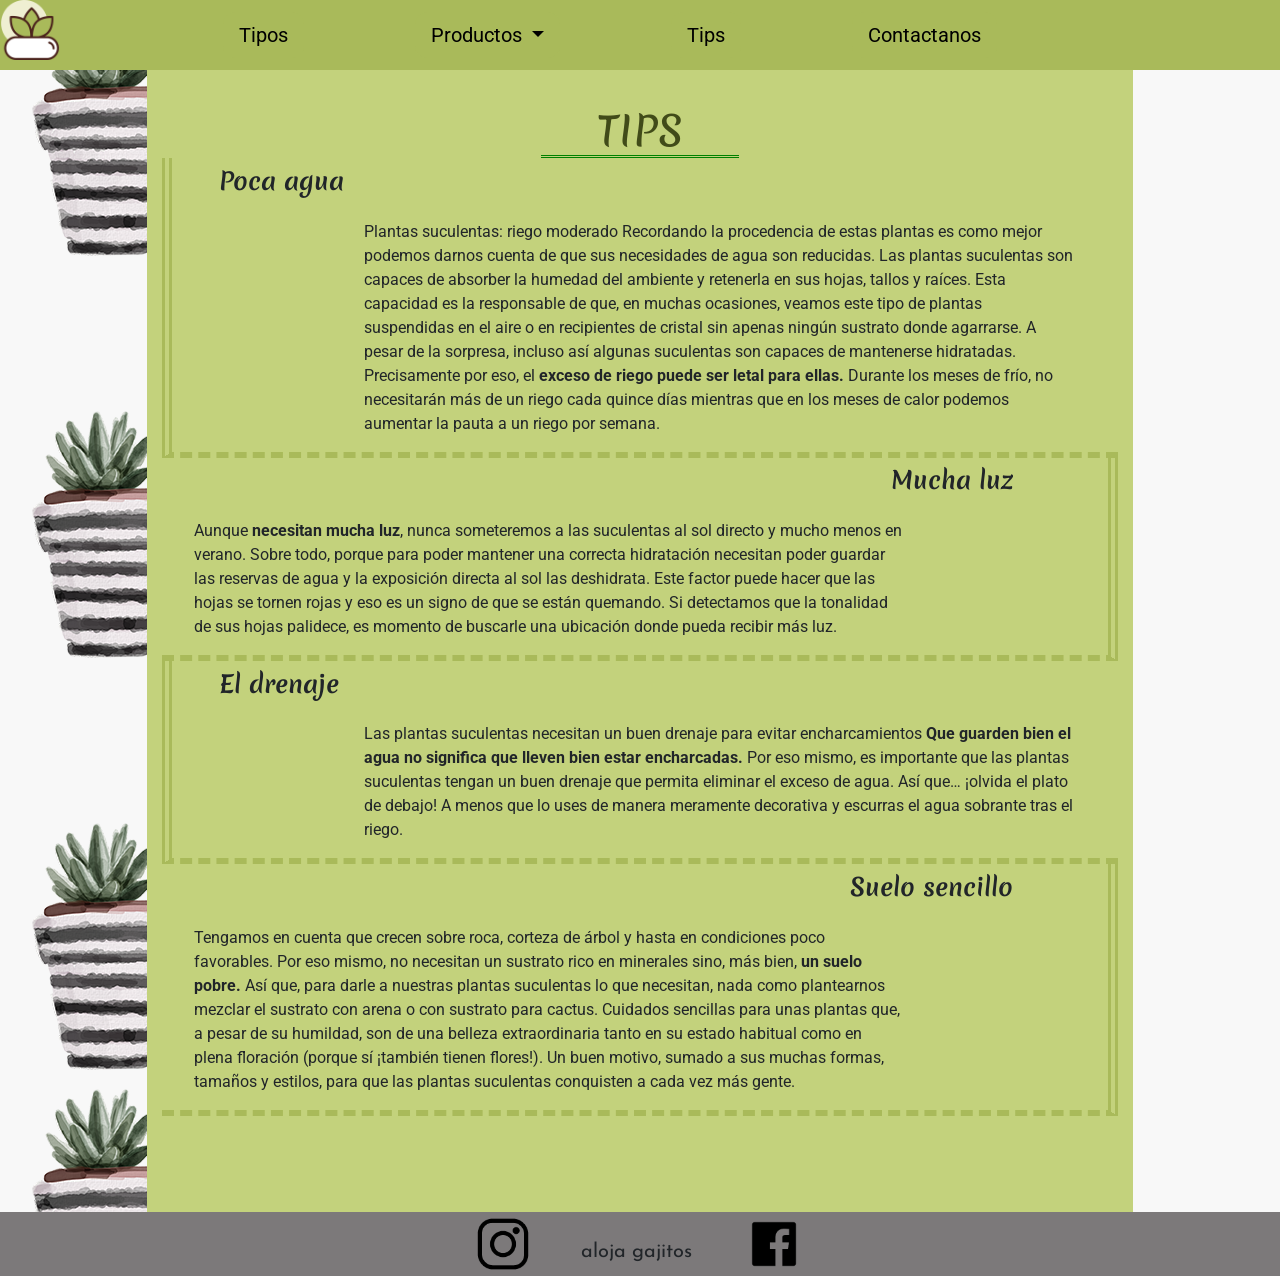
<file: pages/tips.html>
<!DOCTYPE html>
<html>
<head>
	<title>Tips</title>
	<meta charset="utf-8">
    <meta name="viewport" content="width=device-width, initial-scale=1, shrink-to-fit=no">
    <link rel="stylesheet" href="https://use.fontawesome.com/releases/v5.15.3/css/all.css" integrity="sha384-SZXxX4whJ79/gErwcOYf+zWLeJdY/qpuqC4cAa9rOGUstPomtqpuNWT9wdPEn2fk" crossorigin="anonymous">

	<link rel="stylesheet" href="https://cdnjs.cloudflare.com/ajax/libs/animate.css/4.1.1/animate.min.css"/>

	
	<!-- cdn de bootstrap -->
	<link href="https://cdn.jsdelivr.net/npm/bootstrap@5.0.1/dist/css/bootstrap.min.css" rel="stylesheet" integrity="sha384-+0n0xVW2eSR5OomGNYDnhzAbDsOXxcvSN1TPprVMTNDbiYZCxYbOOl7+AMvyTG2x" crossorigin="anonymous">
	<!-- este script debe ir en la parte de abajo -->
	<script src="https://cdn.jsdelivr.net/npm/bootstrap@5.0.1/dist/js/bootstrap.bundle.min.js" integrity="sha384-gtEjrD/SeCtmISkJkNUaaKMoLD0//ElJ19smozuHV6z3Iehds+3Ulb9Bn9Plx0x4" crossorigin="anonymous"></script>

	<link rel="preconnect" href="https://fonts.gstatic.com">

	<link rel="stylesheet" type="text/css" href="../css/estilo.css">
	<!-- link del icono de la pestaña-->
	<link rel="shortcut icon" href="../media/logoIcono.ico" />

	<meta name="description" content="Si tienes alguna duda de como cuidar tus suculentas, tenemos las respuestas que neces">
</head>
<body>
<!-- Header de la pagina, con sus respectivos navs -->
	<header>
	<a href="../index.html">
			<img class="logo logo-header" src="../media/logo.png" alt="logo">
		</a>
		<nav class="navbar navbar-light navbar-expand-lg  text-dark  w-100 m-auto">
			<div class="container-fluid">
			  <button class="navbar-toggler" type="button" data-bs-toggle="collapse" data-bs-target="#navbarNavDropdown" aria-controls="navbarNavDropdown" aria-expanded="false" aria-label="Toggle navigation">
				<span class="navbar-toggler-icon"></span>
			  </button>
			  <div class="collapse navbar-collapse" id="navbarNavDropdown">
				<ul class="navegador navbar-nav">
				  <li class="nav-item">
					<a class="button button3" aria-current="page" href="tipos.html">Tipos</a>
				  </li>
				  <li class="nav-item dropdown">
					<a class="button button3 dropdown-toggle" href="productos.html" id="navbarDropdownMenuLink" role="button" data-bs-toggle="dropdown" aria-expanded="false">
					  Productos
					</a>
					<ul class="dropdown-menu" aria-labelledby="navbarDropdownMenuLink">
					  <li><a class="dropdown-item  bg-transparent text-dark" href="productos.html">Suculentas</a></li>
					  <li><a class="dropdown-item  bg-transparent text-dark" href="productos.html#carouselExampleCaptions">Macetas</a></li>
					  <li><a class="dropdown-item  bg-transparent text-dark" href="productos.html#carouselExampleCaptions2">Cactus</a></li>
					  
					</ul>
				  </li>
				  <li class="nav-item">
					<a class="button button3" href="tips.html">Tips</a>
				  </li>
				 
				  <li class="nav-item">
					<a class="button button3" href="contactanos.html">Contactanos</a>
				  </li>
				</ul>
			  </div>
			</div>
		  </nav>
	</header>



	<!-- bloque para establecer el fondo-->
	<div class="fondo">
		<!-- bloque que contiene toda la informacion principal del sitio -->
		<div class="menuPrincipal">

			<div class="subBloques" id="tips">
				<h1 class="subBloques__subtitulos">TIPS</h1>
				<!-- bloque interior de parrafos y demas-->
				<div class="subBloques__parrafos">	
					<div class="containerP">
						<!--Bloque para definir nuestros consejos sobre estas plantas  -->
						<p class="parrafos__subtitulos">Poca agua</p>
						<p class="parrafos__texto parrafos__texto2">
							
							Plantas suculentas: riego moderado

							Recordando la procedencia de estas plantas es como mejor podemos darnos cuenta de que sus necesidades de agua son reducidas. Las plantas suculentas son capaces de absorber la humedad del ambiente y retenerla en sus hojas, tallos y raíces.

							Esta capacidad es la responsable de que, en muchas ocasiones, veamos este tipo de plantas suspendidas en el aire o en recipientes de cristal sin apenas ningún sustrato donde agarrarse. A pesar de la sorpresa, incluso así algunas suculentas son capaces de mantenerse hidratadas.

							Precisamente por eso, el <strong>exceso de riego puede ser letal para ellas.</strong> Durante los meses de frío, no necesitarán más de un riego cada quince días mientras que en los meses de calor podemos aumentar la pauta a un riego por semana.

						</p>
					</div>
					<div class="containerP2">		
						<p class="parrafos__subtitulos parrafos__subtitulos2">Mucha luz</p>

						<p class="parrafos__texto">	
							Aunque <strong>necesitan mucha luz</strong>, nunca someteremos a las suculentas al sol directo y mucho menos en verano. Sobre todo, porque para poder mantener una correcta hidratación necesitan poder guardar las reservas de agua y la exposición directa al sol las deshidrata.

							Este factor puede hacer que las hojas se tornen rojas y eso es un signo de que se están quemando. Si detectamos que la tonalidad de sus hojas palidece, es momento de buscarle una ubicación donde pueda recibir más luz.
						</p>
					</div>	
					<div class="containerP">
						<p class="parrafos__subtitulos">El drenaje</p>

						<p class="parrafos__texto parrafos__texto2">
							Las plantas suculentas necesitan un buen drenaje para evitar encharcamientos

							<strong>Que guarden bien el agua no significa que lleven bien estar encharcadas.</strong> Por eso mismo, es importante que las plantas suculentas tengan un buen drenaje que permita eliminar el exceso de agua.

							Así que… ¡olvida el plato de debajo! A menos que lo uses de manera meramente decorativa y escurras el agua sobrante tras el riego.
						</p>
					</div>
					<div class="containerP2">		
						<p class="parrafos__subtitulos  parrafos__subtitulos2"> Suelo sencillo</p>

						<p class="parrafos__texto">
							Tengamos en cuenta que crecen sobre roca, corteza de árbol y hasta en condiciones poco favorables. Por eso mismo, no necesitan un sustrato rico en minerales sino, más bien, <strong>un suelo pobre.</strong> Así que, para darle a nuestras plantas suculentas lo que necesitan, nada como plantearnos mezclar el sustrato con arena o con sustrato para cactus.

							Cuidados sencillas para unas plantas que, a pesar de su humildad, son de una belleza extraordinaria tanto en su estado habitual como en plena floración (porque sí ¡también tienen flores!).

							Un buen motivo, sumado a sus muchas formas, tamaños y estilos,  para que las plantas suculentas conquisten a cada vez más gente.
						</p>
					</div>	
				</div>
			</div>
		</div>
	</div>
<!-- Seccion del footer -->
<footer class="foot">
	<div class="redes" >
		<a href="https://www.instagram.com/leomessi/" target="_blank">
			<img src="../media/IgLetra.png" alt="instagram">
		</a>
		<p>aloja gajitos</p>	
		<a  href="https://www.facebook.com/" target="_blank">
			<img class="face" src="../media/faceLetra.png" alt="Faceebook">
		</a>
	</div>
</footer>

	<!-- Lista de scripts -->
<script src="https://cdn.jsdelivr.net/npm/bootstrap@4.6.0/dist/js/bootstrap.bundle.min.js" integrity="sha384-Piv4xVNRyMGpqkS2by6br4gNJ7DXjqk09RmUpJ8jgGtD7zP9yug3goQfGII0yAns" crossorigin="anonymous">
</script>
<script src="https://code.jquery.com/jquery-3.5.1.slim.min.js" integrity="sha384-DfXdz2htPH0lsSSs5nCTpuj/zy4C+OGpamoFVy38MVBnE+IbbVYUew+OrCXaRkfj" crossorigin="anonymous">
</script>
<script src="https://cdn.jsdelivr.net/npm/bootstrap@4.6.0/dist/js/bootstrap.bundle.min.js" integrity="sha384-Piv4xVNRyMGpqkS2by6br4gNJ7DXjqk09RmUpJ8jgGtD7zP9yug3goQfGII0yAns" crossorigin="anonymous">
</script>


</body>
</html>
</file>
<file: css/estilo.css>
/*quitamos los margenes de nuestra pagina, y asignamos una fuente por defecto*/
@import url("https://fonts.googleapis.com/css2?family=Merienda:wght@400;700&display=swap");
@import url("https://fonts.googleapis.com/css2?family=Roboto:ital,wght@0,400;0,700;1,400&display=swap");
@import url("https://fonts.googleapis.com/css2?family=Josefin+Sans:ital,wght@0,500;1,400&display=swap");
* {
  margin: 0;
  padding: 0;
  font-family: "Roboto", sans-serif; }

/*seccion donde definimos la estructura de la pagina de inicio */
.fondoPrincipal {
  background-image: url(../media/sucuFondoPri1.jpg);
  background-repeat: none;
  height: 100vh;
  /*cambiaremos la imagen de fondo dependiendo el ancho de la pantalla*/ }
  .fondoPrincipal .fondoPrincipal__menu {
    display: flex;
    flex-direction: column;
    justify-content: center;
    align-items: center;
    align-content: center;
    height: 80vh; }
    .fondoPrincipal .fondoPrincipal__menu .fondo__boton {
      background-color: #4CAF50;
      /* Green */
      border: none;
      color: white;
      padding: 16px 32px;
      text-align: center;
      text-decoration: none;
      display: inline-block;
      font-size: 16px;
      margin: 4px 2px;
      -webkit-transition-duration: 0.4s;
      /* Safari */
      transition-duration: 0.4s;
      cursor: pointer; }
    .fondoPrincipal .fondoPrincipal__menu h1 {
      font-family: "Merienda", sans-serif;
      padding-bottom: 1%; }
    .fondoPrincipal .fondoPrincipal__menu h2 {
      font-family: "Merienda", sans-serif;
      color: #c3d27c; }
    @media all and (max-width: 768px) {
      .fondoPrincipal .fondoPrincipal__menu {
        padding-bottom: 30%; } }
  @media all and (max-width: 768px) {
    .fondoPrincipal {
      background-image: url(../media/fondoInicio2.jpg);
      background-repeat: none; } }
  @media all and (max-width: 550px) {
    .fondoPrincipal {
      background-image: url(../media/fondoInicio2.jpg);
      background-repeat: none; } }
  @media all and (max-width: 768px) {
    .fondoPrincipal .fondoPrincipal__botones {
      display: flex;
      flex-direction: column;
      align-items: center; } }

/*clase predefinida de botones*/
.button {
  background-color: #a9ba5a;
  border: none;
  color: white;
  padding: 8px 16px;
  text-align: center;
  text-decoration: none;
  display: inline-block;
  font-size: 20px;
  margin: 4px 2px;
  transition-duration: 0.4s;
  cursor: pointer; }

.button1 {
  background-color: white;
  border-radius: 24px;
  color: black;
  transition-duration: 0.3s;
  border: 2px solid #a9ba5a;
  width: 14rem; }

.button1:hover {
  background-color: #a9ba5a;
  color: white;
  transform: scale(1.1); }

.button2 {
  background-color: #f7efe5;
  border-radius: 6px;
  color: black;
  font-size: 18px;
  transition-duration: 0.3s; }

.button2:hover {
  background-color: #a9ba5a;
  color: white;
  transform: scale(1.07); }

.button3 {
  background-color: #a9ba5a;
  border-radius: 12px;
  color: black;
  font-size: 20px;
  transition-duration: 0.3s; }

.button3:hover {
  color: white;
  transform: scale(1.08); }

.buttonClose:hover {
  background-color: #DB3232; }

.dropdown-item {
  transition-duration: 0.3s; }

.dropdown-item:hover {
  border-bottom: 7px groove #a9ba5a; }

/*Le damos estilo a nuestro header*/
header {
  display: flex;
  position: fixed;
  width: 100%;
  background-color: #a9ba5a;
  z-index: 10; }

.logo-header {
  display: flex;
  width: 60px; }

.navegador {
  display: flex;
  justify-content: space-around;
  margin: auto;
  margin-left: 8%;
  width: 74%;
  cursor: pointer;
  list-style-position: outside; }

.navbar-nav .nav-link {
  transition: all 0 ease-in-out;
  color: #333333;
  font-size: 20px; }
  .navbar-nav .nav-link:hover {
    color: red; }

/*La seccion que contrendra toda la informacion mas importante de la pagina*/
.menuPrincipal {
  padding-top: 2rem;
  padding-bottom: 6rem;
  width: 77%;
  margin: auto;
  background-color: #c3d27c; }
  @media all and (max-width: 768px) {
    .menuPrincipal {
      width: 100%;
      text-align: center;
      padding-top: 10%; } }

/*Nuestro fondo de pagina. Le asignamos una imagen y cuando esta ya no se vea porque el menuPrincipal la tape, la quitamos*/
.fondo {
  width: 100%;
  background-image: url(../media/fondoMacetas.png);
  background-color: #f7efe5;
  overflow: hidden; }
  @media all and (max-width: 768px) {
    .fondo {
      background-image: none; } }

.menuPrincipal2 {
  width: 30%;
  margin: auto; }

/*El titulo de cada seccion, ya sea tipos productos etc*/
#tituloParrafo {
  text-align: center; }
  #tituloParrafo h2 {
    padding: 1%;
    font-weight: 700; }

/*Le damos ciertas caracteristicas en comun a la seccion de grillas de tipos y productos*/
.grilla__img {
  transition-duration: 0.3s;
  padding-top: 2%; }

.subBloques {
  padding-top: 1rem; }

.subBloques__subtitulos {
  padding-top: 6%;
  text-align: center;
  width: 20%;
  margin: auto;
  font-family: "Merienda", sans-serif;
  color: #414b19;
  border-bottom: 0.2rem double green; }

/*definimos nuestra pagina de tipos, con sus respectivos responsive*/
@media all and (max-width: 768px) {
  #tipos .subBloques__subtitulos {
    width: 40%;
    text-align: center; } }

#tipos .grilla__img:hover {
  transform: scale(106.5%); }

#tipos .subBloques__parrafos .subBloques__grilla {
  width: 95%;
  margin: auto;
  display: grid;
  gap: 1rem;
  grid-auto-rows: 24rem;
  grid-template-columns: repeat(auto-fill, minmax(22rem, 1fr)); }

#tipos .subBloques__parrafos .grilla__bloques {
  border: 1px solid #010101;
  box-shadow: 10px 10px 5px 0px rgba(0, 0, 0, 0.75);
  background-color: #f7efe5; }

#tipos .subBloques__parrafos .tipos__nombres {
  width: 50%;
  margin: auto;
  text-align: center; }
  @media all and (max-width: 768px) {
    #tipos .subBloques__parrafos .tipos__nombres {
      width: 80%; } }

#tipos .subBloques__parrafos .btn-check:focus + .btn, #tipos .subBloques__parrafos .btn:focus {
  box-shadow: none; }

#tipos .subBloques__parrafos .modal-content {
  height: 100%;
  width: 45rem; }
  @media all and (max-width: 768px) {
    #tipos .subBloques__parrafos .modal-content {
      width: 24rem; } }

#tipos .subBloques__parrafos img {
  width: 22.5rem;
  margin: auto;
  display: flex; }

/*En nuestra pagina de productos, aqui definimos la segunda parte donde se encuentran las macetas y los cactus*/
#productos h2 {
  padding-top: 1rem;
  padding-bottom: 1rem; }

#productos .subBloques__subtitulos {
  text-align: center; }
  @media all and (max-width: 768px) {
    #productos .subBloques__subtitulos {
      width: 40%; } }

#productos .tituloParrafo {
  text-align: center; }
  #productos .tituloParrafo h2 {
    font-weight: 700; }

#productos .carrou {
  width: 50%;
  margin: auto; }
  @media all and (max-width: 768px) {
    #productos .carrou {
      width: 75%; } }

#productos .carousel-control-prev-icon, #productos .carousel-control-next-icon {
  background-color: #798076; }

/*Aqui damos estilo a la seccion de suculentas de la pagina productos*/
#producto .subBloques__subtitulos {
  text-align: center; }
  @media all and (max-width: 768px) {
    #producto .subBloques__subtitulos {
      width: 40%; } }

#producto #tituloParrafo {
  text-align: center; }

#producto .subBloques__grilla {
  width: 95%;
  margin: auto;
  display: grid;
  gap: 1rem;
  grid-auto-rows: 35rem;
  grid-template-columns: repeat(auto-fill, minmax(23rem, 1fr)); }

#producto .grilla__bloques {
  border: 1px solid #010101;
  box-shadow: 10px 10px 5px 0px rgba(0, 0, 0, 0.75);
  background-color: #f7efe5; }

#producto .tipos__nombres {
  width: 50%;
  margin: auto;
  text-align: center; }
  @media all and (max-width: 768px) {
    #producto .tipos__nombres {
      width: 80%; } }

#producto .btn-check:focus + .btn, #producto .btn:focus {
  box-shadow: none; }

#producto .modal-content {
  height: 100%;
  width: 45rem; }
  @media all and (max-width: 768px) {
    #producto .modal-content {
      width: 24rem; } }
  #producto .modal-content .modal-footer p {
    text-align: center;
    width: 80%; }
    @media all and (max-width: 768px) {
      #producto .modal-content .modal-footer p {
        width: 50%; } }

#producto img {
  width: 22.5rem;
  margin: auto;
  display: flex; }

#producto .grilla__img:hover {
  transform: scale(104%); }

/*Definimos la pagina de tips*/
#tips .subBloques__parrafos {
  width: 97%;
  margin: auto; }
  #tips .subBloques__parrafos h2 {
    padding-top: 1%;
    margin: auto;
    text-align: center;
    color: #171d2d; }
  #tips .subBloques__parrafos .parrafos__subtitulos {
    display: flex;
    width: 88%;
    justify-content: flex-start;
    padding-bottom: 0.5%;
    padding-top: 0.5%;
    padding-left: 5%;
    font-size: 24px;
    font-weight: 700;
    font-family: "Merienda", sans-serif; }
    @media all and (max-width: 768px) {
      #tips .subBloques__parrafos .parrafos__subtitulos {
        width: 100%;
        justify-content: center;
        padding-top: 3%; } }
  #tips .subBloques__parrafos .parrafos__subtitulos2 {
    justify-content: flex-end;
    width: 90%; }
    @media all and (max-width: 768px) {
      #tips .subBloques__parrafos .parrafos__subtitulos2 {
        width: 100%;
        justify-content: center;
        padding-top: 3%; } }
  #tips .subBloques__parrafos .parrafos__texto {
    width: 75%;
    margin-left: 2rem;
    text-align: start; }
    @media all and (max-width: 768px) {
      #tips .subBloques__parrafos .parrafos__texto {
        width: 90%;
        margin-left: 1rem; } }
  #tips .subBloques__parrafos .parrafos__texto2 {
    text-align: start;
    margin-left: 12rem; }
    @media all and (max-width: 768px) {
      #tips .subBloques__parrafos .parrafos__texto2 {
        width: 90%;
        margin-left: 1rem; } }
  #tips .subBloques__parrafos .containerP {
    border-left: 10px double #a9ba5a;
    border-bottom: 6px dashed #a9ba5a; }
  #tips .subBloques__parrafos .containerP2 {
    border-right: 10px double #a9ba5a;
    border-bottom: 6px dashed #a9ba5a; }

/*Le damos estilo a la pagina de contacto, ya sea el formulario como el iframe que representa el mapa de nuestro local*/
@media all and (max-width: 768px) {
  #contactanos .subBloques__subtitulos {
    width: 50%;
    text-align: center; } }

@media all and (max-width: 768px) {
  #contactanos .bloqueContacto {
    flex-direction: column;
    align-items: flex-start; } }

#contactanos .mapa {
  display: flex;
  width: 100%;
  justify-content: center; }
  #contactanos .mapa iframe {
    width: 40rem;
    height: 30rem; }
    @media all and (max-width: 840px) {
      #contactanos .mapa iframe {
        width: 30rem;
        height: 22.5rem; } }
    @media all and (max-width: 500px) {
      #contactanos .mapa iframe {
        width: 19rem;
        height: 14.25rem; } }

#contactanos .formulario {
  width: 75%;
  margin: auto;
  margin-bottom: 2rem;
  margin-top: 2rem; }
  #contactanos .formulario .form-control:focus {
    box-shadow: inset 2px 2px 2px 2px #a9ba5a;
    outline: none;
    border-color: #a9ba5a; }
  #contactanos .formulario .modal-content {
    width: 40rem;
    margin: auto; }
    @media all and (max-width: 768px) {
      #contactanos .formulario .modal-content {
        width: 24rem; } }
  #contactanos .formulario label {
    font-family: "Merienda", sans-serif;
    font-size: 20px;
    padding-top: 1rem; }
  #contactanos .formulario .places {
    font-family: "Roboto", sans-serif;
    font-weight: 700; }
  #contactanos .formulario textarea {
    resize: none; }
  #contactanos .formulario .consulta__boton {
    display: flex;
    justify-content: space-evenly;
    padding-top: 1rem; }

/*Definimos el footer de nuestras paginas*/
.foot {
  display: flex;
  background-color: #7c797a;
  height: 4rem;
  justify-content: center;
  overflow: hidden; }
  .foot p {
    font-family: "Josefin Sans", sans-serif;
    font-size: 20px;
    margin-bottom: 0;
    margin-top: 1rem; }
  .foot .redes {
    display: flex;
    justify-content: space-around;
    align-items: center;
    width: 30%; }
    .foot .redes img {
      width: 4rem; }
    .foot .redes .face {
      width: 4.4rem; }
    @media all and (max-width: 768px) {
      .foot .redes {
        width: 60%; } }
    @media all and (max-width: 550px) {
      .foot .redes {
        width: 80%; } }

/*removemos la posible decoracion de nuestros links*/
a {
  text-decoration: none; }
</file>
